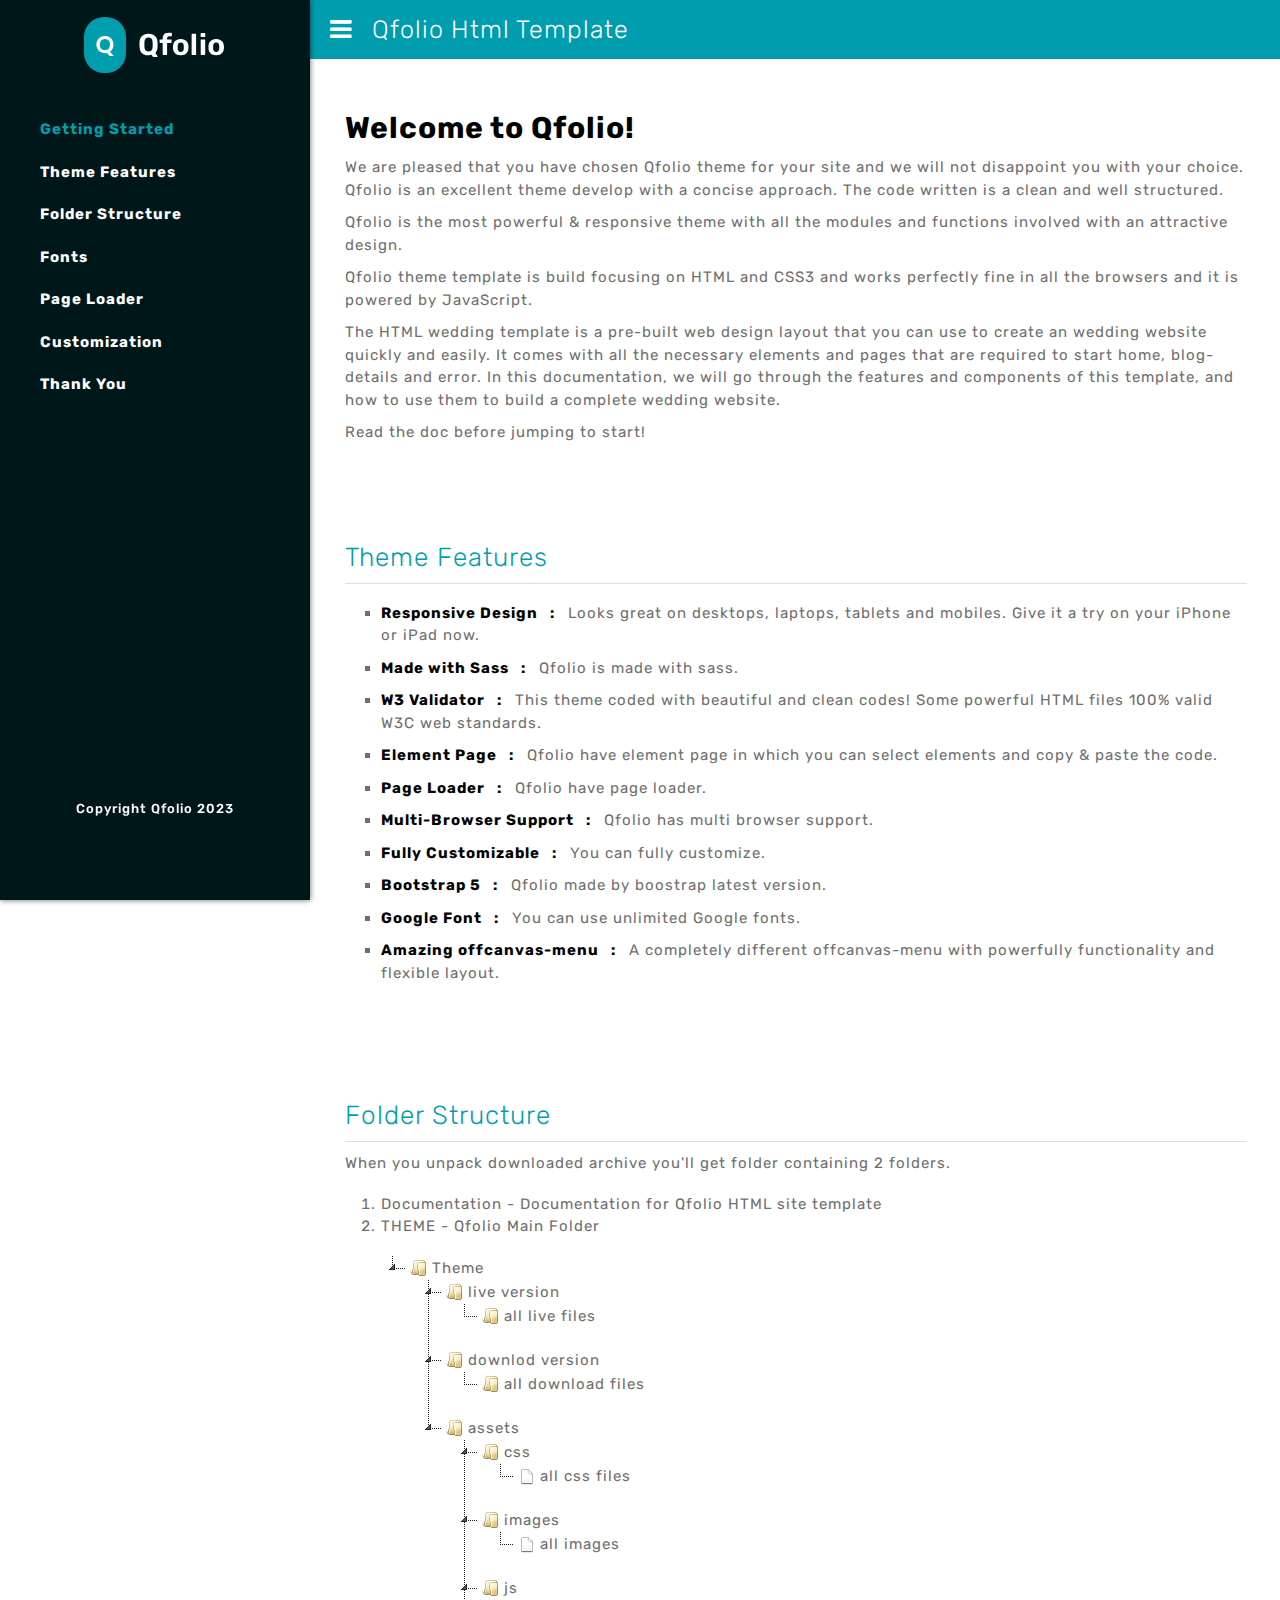
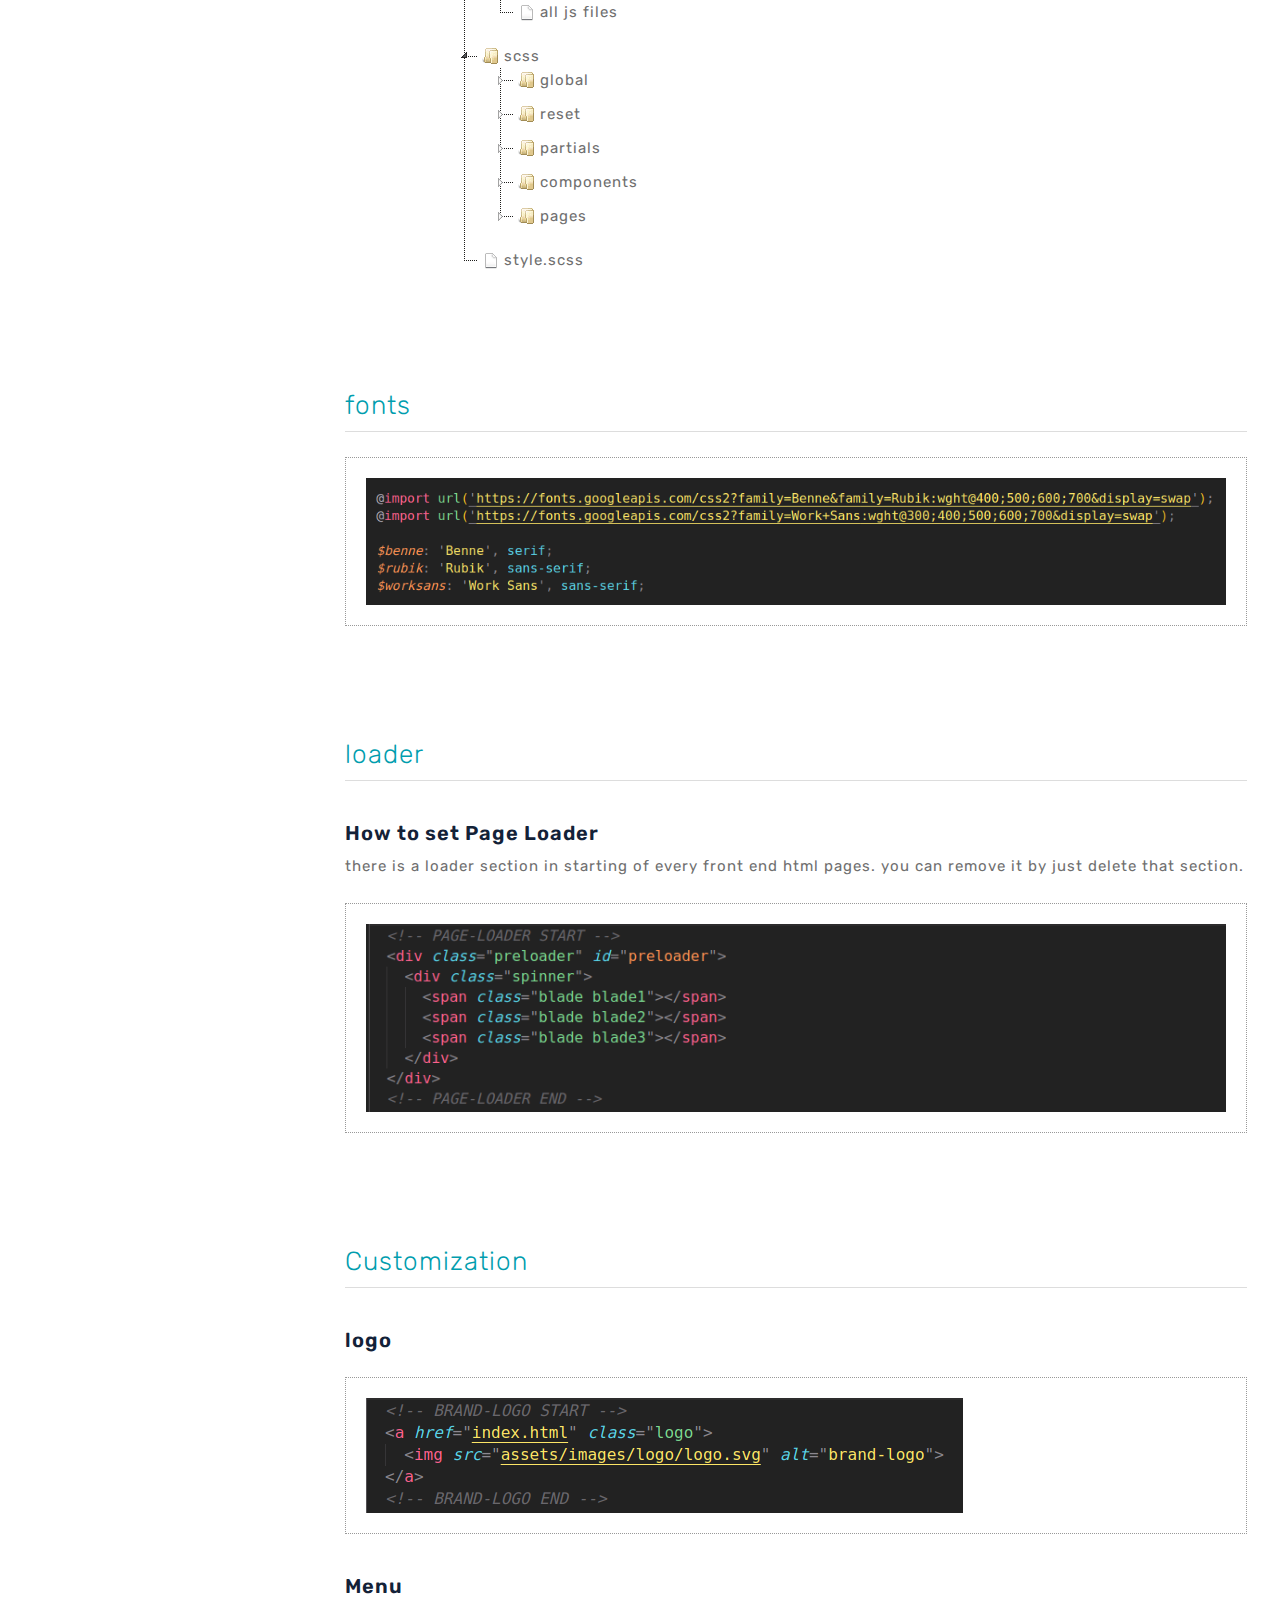
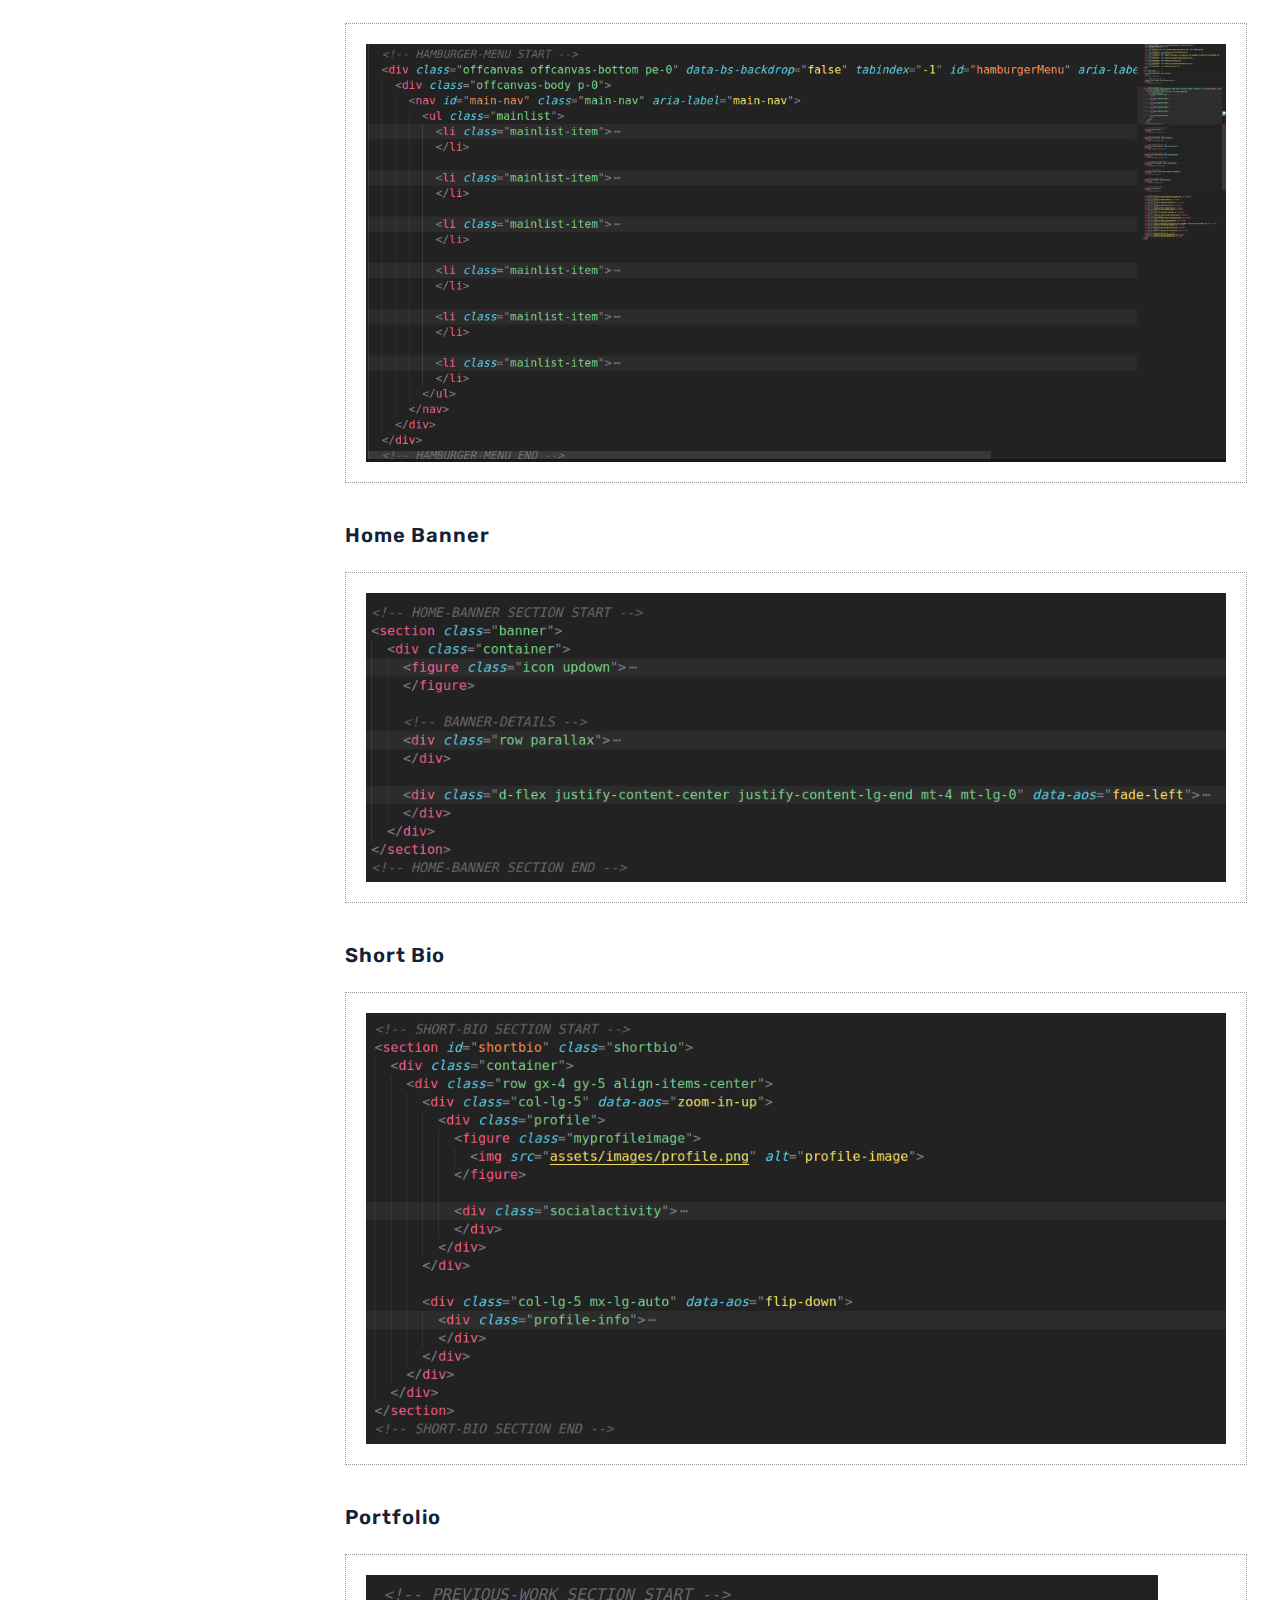
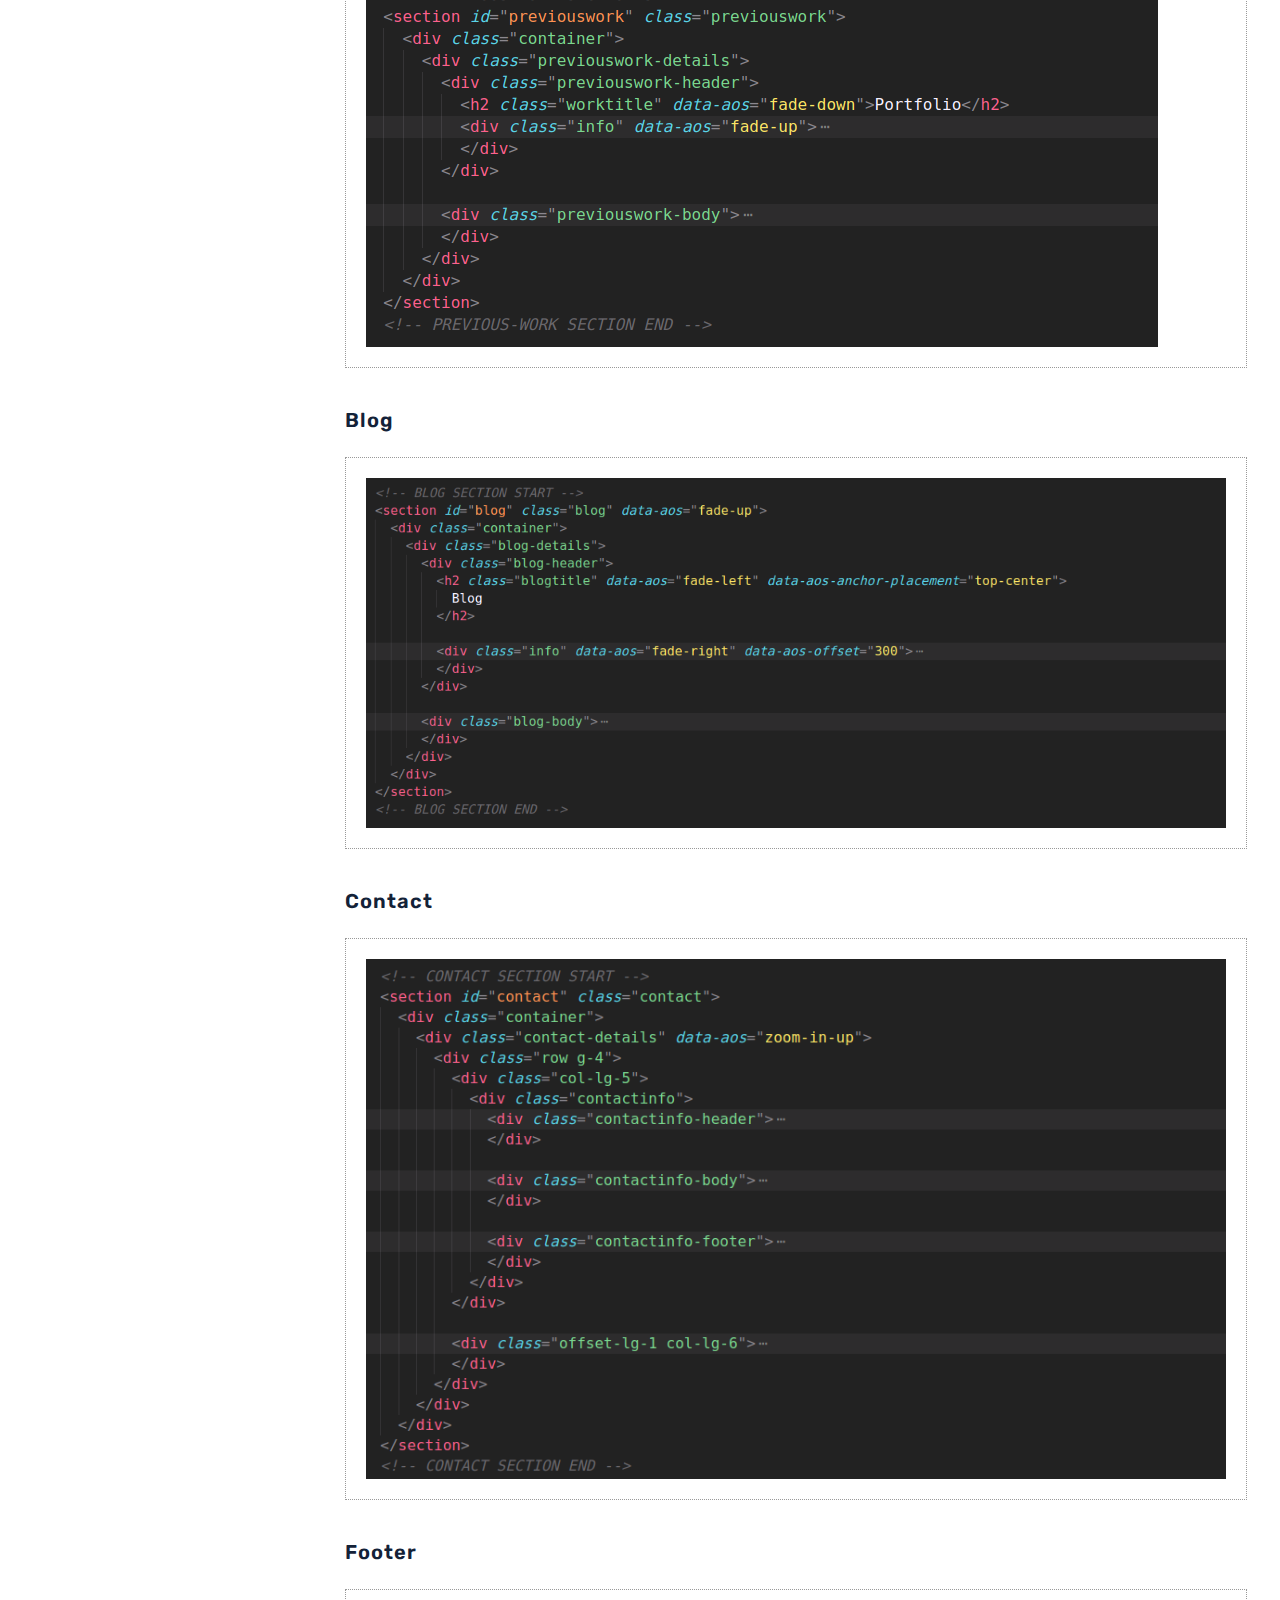
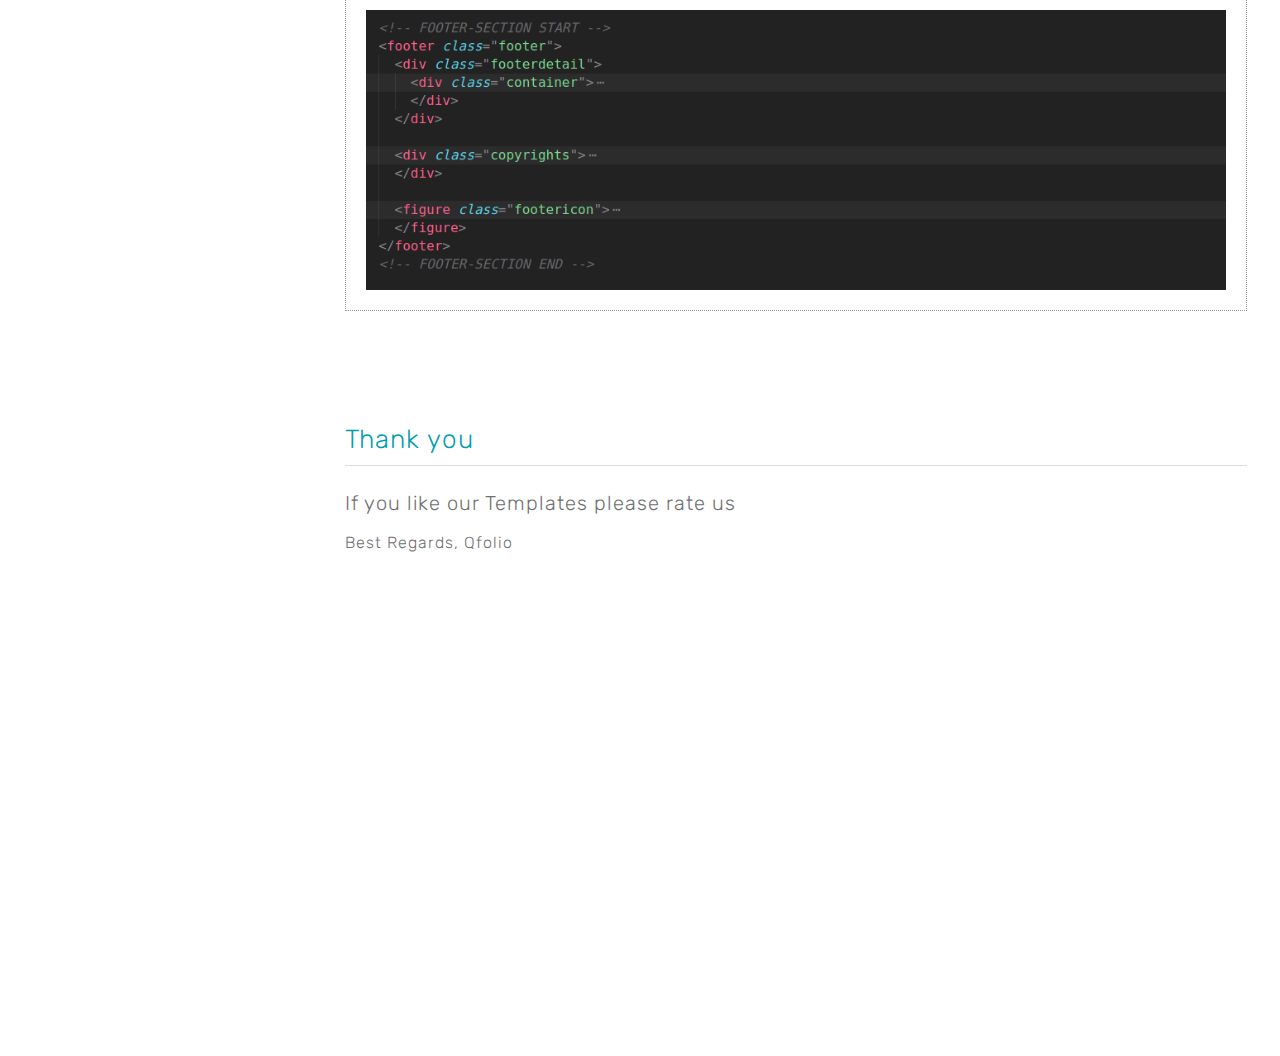
<file: documentation/index.html>
<!doctype html>
<html lang="en">
<head>
  <meta charset="utf-8">
  <title>Qfolio HTML Documentation</title>
  <meta name="description" content="Qfolio is a Personl Portfolio HTML Template">
  <meta name="author" content="QTEC SOLUTION LIMITED">
  <meta name="copyright" content="Design HTML Template">
  <meta name="generator" content="Documenter v2.0 http://rxa.li/documenter">
  <meta name="date" content="2013-10-15T00:00:00+02:00">
  <link rel="stylesheet" href="assets/css/documenter_style.css" media="all">
  <link rel="stylesheet" href="assets/css/jstree.css" media="all">
  <link rel="stylesheet" href="https://cdnjs.cloudflare.com/ajax/libs/font-awesome/4.7.0/css/font-awesome.min.css">
  <link rel="shortcut icon" type="image/png" href="assets/images/favicon.svg">
	<style>
		#documenter_sidebar #documenter_logo {
			background-image: url('assets/images/logo.svg');
		}
	</style>
</head>

<body class="documenter-project-Fashion Furniture-Paradise-responsive-theme">
	<div id="documenter_sidebar">
		<a href="#getting_started" id="documenter_logo"></a>
		
		<ul id="documenter_nav">
			<li class="collection-collapse-block ">
				<h3>
					<a class="scroll" href="#getting_started" title="Getting Started">Getting Started</a>
				</h3>
			</li>
			
			<li class="collection-collapse-block ">
				<h3>
					<a class="scroll" href="#theme_features" title="Theme features"> Theme Features </a>
				</h3>
			</li>

			<li class="collection-collapse-block ">
				<h3>
					<a class="scroll" href="#folder_structure" title="Folder Structure"> Folder Structure</a>
				</h3>
			</li>

			<li class="collection-collapse-block ">
				<h3>
					<a class="scroll" href="#fonts" title="Fonts">Fonts</a>
				</h3>
			</li>

			<li class="collection-collapse-block ">
				<h3>
					<a class="scroll" href="#loader" title="Page Loader">Page Loader</a>
				</h3>
			</li>

			<li class="collection-collapse-block ">
				<h3>
					<a class="scroll" href="#customize" title="Theme Customization">Customization</a>
				</h3>
			</li>

			<li class="collection-collapse-block ">
				<h3>
					<a class="scroll" href="#thankyou" title="Thank You">Thank You</a>
				</h3>
			</li>
		</ul>

		<div id="documenter_copyright">Copyright Qfolio 2023</div>
	</div>

	<div id="documenter_content">
		<section id="getting_started">
			<div class="header">
				<h2>
					<i class="fa fa-bars sidebar_toggle"></i>Qfolio Html Template
				</h2>
			</div>
			<h1>
				Welcome to Qfolio!
			</h1>
			<p>
				We are pleased that you have chosen Qfolio theme for your site and we will not disappoint you with
				your choice. Qfolio is an excellent theme develop with a concise approach. The code written is a
				clean and well structured.
			</p>
			<p>
				Qfolio is the most powerful & responsive theme with all the modules and functions involved with an
				attractive design.
			</p>
			<p>
				Qfolio theme template is build focusing on HTML and CSS3 and works perfectly fine in all the browsers
				and it is powered by JavaScript.
			</p>
			<p>
				The HTML wedding template is a pre-built web design layout that you can use to create an wedding website quickly and easily. 
				It comes with all the necessary elements and pages that are required to start home, blog-details and error. 
				In this documentation, we will go through the features and components of this template, and how to use them to build a complete wedding website.
			</p>
			<p>Read the doc before jumping to start!</p>
		</section>

		<section id="theme_features">
			<div class="page-header">
				<h3>Theme Features</h3>
			</div>

			<ul>
				<li>
					<strong>Responsive Design &nbsp; : &nbsp;</strong> Looks great on desktops, laptops, tablets and
					mobiles. Give it a try on your iPhone or iPad now.
				</li>

				<li>
					<strong>Made with Sass &nbsp; : &nbsp;</strong> Qfolio is made with sass.
				</li>

				<li>
					<strong>W3 Validator &nbsp; : &nbsp;</strong> This theme coded with beautiful and clean codes! 
					Some powerful HTML files 100% valid W3C web standards.
				</li>

				<li>
					<strong>Element Page &nbsp; : &nbsp;</strong> Qfolio have element page in which you can select elements and copy & paste the code.
				</li>

				<li>
					<strong>Page Loader &nbsp; : &nbsp;</strong> Qfolio have page loader.
				</li>
					
				<li>
					<strong>Multi-Browser Support &nbsp; : &nbsp;</strong> Qfolio has multi browser support.
				</li>

				<li>
					<strong>Fully Customizable &nbsp; : &nbsp;</strong> You can fully customize.
				</li>

				<li>
					<strong>Bootstrap 5 &nbsp; : &nbsp;</strong> Qfolio made by boostrap latest version.
				</li>

				<li>
					<strong>Google Font &nbsp; : &nbsp;</strong> You can use unlimited Google fonts.
				</li>

				<li>
					<strong>Amazing offcanvas-menu &nbsp; : &nbsp;</strong> A completely different offcanvas-menu with powerfully
					functionality and flexible layout.
				</li>
			</ul>
		</section>

		<section id="folder_structure">
			<div class="page-header">
				<h3>Folder Structure</h3>
			</div>

			<p>When you unpack downloaded archive you'll get folder containing 2 folders.</p>

			<ol>
				<li>Documentation - Documentation for Qfolio HTML site template</li>
				<li>THEME - Qfolio Main Folder</li>
			</ol>

			<div id="html" class="demo">
				<ul>
					<li data-jstree='{ "opened" : true }'>Theme
						<ul>
							<li data-jstree='{ "opened" : true }'>live version
								<ul>
									<li>all live files</li>
								</ul>
							</li>

							<li data-jstree='{ "opened" : true }'>downlod version
								<ul>
									<li>all download files</li>
								</ul>
							</li>
							
							<li data-jstree='{ "opened" : true }'>assets
								<ul>
									<li data-jstree='{ "opened" : true }'>css
										<ul>
											<li data-jstree='{"icon":"jstree-icon jstree-file"}'>all css files</li>
										</ul>
									</li>

									<li data-jstree='{ "opened" : true }'>images
										<ul>
											<li data-jstree='{"icon":"jstree-icon jstree-file"}'>all images</li>
										</ul>
									</li>

									<li data-jstree='{ "opened" : true }'>js
										<ul>
											<li data-jstree='{"icon":"jstree-icon jstree-file"}'>all js files</li>
										</ul>
									</li>

									<li data-jstree='{ "opened" : true }'>scss
										<ul>
											<li>global
												<ul>
													<li data-jstree='{"icon":"jstree-icon jstree-file"}'>_colors.scss</li>
													<li data-jstree='{"icon":"jstree-icon jstree-file"}'>_typography.scss</li>
												</ul>
											</li>

											<li>reset
												<ul>
													<li data-jstree='{"icon":"jstree-icon jstree-file"}'>_fonts.scss</li>
													<li data-jstree='{"icon":"jstree-icon jstree-file"}'>_reset.scss</li>
												</ul>
											</li>
											
											<li>partials
												<ul>
													<li data-jstree='{"icon":"jstree-icon jstree-file"}'>_animation.scss</li>
													<li data-jstree='{"icon":"jstree-icon jstree-file"}'>_extends.scss</li>
													<li data-jstree='{"icon":"jstree-icon jstree-file"}'>_flex.scss</li>
													<li data-jstree='{"icon":"jstree-icon jstree-file"}'>_mixins.scss</li>
													<li data-jstree='{"icon":"jstree-icon jstree-file"}'>_media.scss</li>
												</ul>
											</li>

											<li>components
												<ul>
													<li data-jstree='{"icon":"jstree-icon jstree-file"}'>_badges.scss</li>
													<li data-jstree='{"icon":"jstree-icon jstree-file"}'>_button.scss</li>
													<li data-jstree='{"icon":"jstree-icon jstree-file"}'>_card.scss</li>
													<li data-jstree='{"icon":"jstree-icon jstree-file"}'>_footer.scss</li>
													<li data-jstree='{"icon":"jstree-icon jstree-file"}'>_header.scss</li>
													<li data-jstree='{"icon":"jstree-icon jstree-file"}'>_offcanvas.scss</li>
													<li data-jstree='{"icon":"jstree-icon jstree-file"}'>_preloader.scss</li>
													<li data-jstree='{"icon":"jstree-icon jstree-file"}'>_main.scss</li>
													<li data-jstree='{"icon":"jstree-icon jstree-file"}'>_input.scss</li>
													<li data-jstree='{"icon":"jstree-icon jstree-file"}'>_tooltip.scss</li>
												</ul>
											</li>
											
											<li>pages
												<ul>
													<li data-jstree='{"icon":"jstree-icon jstree-file"}'>_home.scss</li>
													<li data-jstree='{"icon":"jstree-icon jstree-file"}'>_blogdetails.scss</li>
													<li data-jstree='{"icon":"jstree-icon jstree-file"}'>_error.scss</li>
												</ul>
											</li>
										</ul>
									</li>
									<li data-jstree='{"icon":"jstree-icon jstree-file"}'>style.scss</li>
								</ul>
							</li>
						</ul>
					</li>
				</ul>
			</div>
		</section>

		<section id="fonts">
				<div class="page-header">
					<h3>fonts</h3>
				</div>
				<div class="sc-image">
					<img src="assets/images/fonts.png" alt="">
				</div>
		</section>

		<section id="loader">
			<div class="page-header">
				<h3>loader</h3>
			</div>
			<div class="sub-title">
				<h4>How to set Page Loader</h4>
			</div>
			<p>there is a loader section in starting of every front end html pages. you can remove it by just delete that section.</p>
			<div class="sc-image">
				<img src="assets/images/preloader.png" alt="">
			</div>
		</section>

		<section id="customize">
			<div class="page-header">
				<h3>Customization</h3>
			</div>
			<div class="sub-title">
				<h4>logo</h4>
			</div>
			<div class="sc-image">
				<img src="assets/images/logo.png" alt="logo-ss">
			</div>
			<div class="sub-title">
				<h4>Menu</h4>
			</div>
			<div class="sc-image">
				<img src="assets/images/menu.png" alt="manu-ss">
			</div>
			<div class="sub-title">
				<h4>Home Banner</h4>
			</div>
			<div class="sc-image">
				<img src="assets/images/banner.png" alt="banner">
			</div>
			<div class="sub-title">
				<h4>Short Bio</h4>
			</div>
			<div class="sc-image">
				<img src="assets/images/bio.png" alt="bio-ss">
			</div>
			<div class="sub-title">
				<h4>Portfolio</h4>
			</div>
			<div class="sc-image">
				<img src="assets/images/portfolio.png" alt="portfolio-ss">
			</div>
			<div class="sub-title">
				<h4>Blog</h4>
			</div>
			<div class="sc-image">
				<img src="assets/images/blog.png" alt="blog-ss">
			</div>
			<div class="sub-title">
				<h4>Contact</h4>
			</div>
			<div class="sc-image">
				<img src="assets/images/contact.png" alt="contact-ss">
			</div>
			<div class="sub-title">
				<h4>Footer</h4>
			</div>
			<div class="sc-image">
				<img src="assets/images/footer.png" alt="footer-ss">
			</div>
		</section>

		<section id="thankyou">
			<div class="page-header">
				<h3>Thank you</h3>
			</div>

			<h2 class="margin-cls">
				If you like our Templates please rate us
			</h2>

			<h5>Best Regards, Qfolio</h5>
		</section>
	</div>

	<script src="assets/js/jquery-3.3.1.min.js"></script>
	<script>
		$(document).ready(function () {

			let scrollLink = $('.scroll');

			// Smooth scrolling
			scrollLink.click(function (e) {
				e.preventDefault();
				$('body,html').animate({
					scrollTop: $(this.hash).offset().top
				}, 2000);
			});

			// Active link switching
			$(window).scroll(function () {
				let scrollbarLocation = $(this).scrollTop();

				scrollLink.each(function () {

					let sectionOffset = $(this.hash).offset().top - 20;

					if (sectionOffset <= scrollbarLocation) {
						$(this).parent().addClass('active');
						$(this).parent().siblings().removeClass('active');
					}
				})
			})
		})

	</script>
	<script src="assets/js/jquery.scrollTo.js"></script>
	<script src="assets/js/jstree.js"></script>
	
	<script>
		$('#html').jstree();

		document.createElement('section');
		let duration = '500',
			easing = 'swing';
	</script>
	
  <script src="assets/js/script.js"></script>

	<script>
		$('.collapse-block-title').on('click', function (e) {
			$(".collection-collapse-block").removeClass("open");
			let thisItem = $(this).parent();
			thisItem.addClass("open");
			e.preventDefault();
		})
	</script>

</body>

</html>
</file>
<file: documentation/assets/css/documenter_style.css>
/* FONT-FAMILY */
@import url('https://fonts.googleapis.com/css2?family=Benne&family=Rubik:wght@400;500;600;700&display=swap');

div,span,applet,object,iframe,h1,h2,h3,h4,h5,h6,p,blockquote,a,abbr,acronym,address,big,cite,code,del,dfn,em,font,img,ins,kbd,q,s,samp,small,strike,strong,sub,sup,tt,var,dl,dt,dd,ol,ul,li,fieldset,form,label,legend,table,caption,tbody,tfoot,thead,tr,th,td {
	margin:0;
	padding:0;
	border:0;
	outline:0;
	font-style:inherit;
	font-size:.9375rem;
	vertical-align:baseline;
}

html {
	font-size: 100%;
	font-family: 'Rubik', sans-serif;
	letter-spacing: .0625rem;
	-webkit-text-size-adjust: none;
}

body {
	color: #6F6F6F;
	background: #fff;
	min-height: 100vh;
	height: auto;
	width: 100%;
	margin: 0;
	overflow-x: hidden;
}

footer, header, section {
	display:block;
}

img {
	max-width: 100%;
	display: block;
}

a {
	font-family: 'Rubik', sans-serif;
	color:#6F6F6F;
	text-decoration:none;
	cursor:pointer;
}

a:hover {
	text-decoration:underline;
}

p, ul, ol{
	font-family: 'Rubik', sans-serif;
	margin:18px 0;
	line-height:1.5em;
}

li{
	list-style:none;
}
li.placeholder{
	height:70px;
	width:100%;
	font-size:16px;
}
hr {
	display:block;
	height:0px;
	line-height:0px;
	border:0;
	border-top:1px solid #ddd;
	border-bottom:1px solid #aaa;
	margin:16px 0;
	padding:0;
	clear:both;
	float:none;
}
hr.notop{
	margin-top:0;
}
strong{
	font-weight:700;
	color: #000;
}
::-webkit-scrollbar-track
{
	-webkit-box-shadow: inset 0 0 6px rgba(0,0,0,0.3);
	border-radius: 10px;
	background-color: #F5F5F5;
}

::-webkit-scrollbar
{
	width: 5px;
	background-color: #F5F5F5;
}

::-webkit-scrollbar-thumb
{
	border-radius: 10px;
	-webkit-box-shadow: inset 0 0 6px rgba(0,0,0,.3);
	background-color: #888;
}

#documenter_buttons{
	position:absolute;
	right:10px;
	margin-top:-30px;
}

.btn{
	cursor:pointer;
	width:auto;
	padding:7px 7px 8px;
	border-radius:3px;
	border:1px solid #ccc;
}

.btn:hover{
	border:1px solid #B1B4B0;
	box-shadow:0px 2px 2px rgba(0,0,0,0.1);
	-moz-box-shadow:0px 2px 2px rgba(0,0,0,0.1);
	-webkit-box-shadow:0px 2px 2px rgba(0,0,0,0.1);
	text-decoration:none;
}

.btn:active{
	border:1px solid #B1B4B0;
	box-shadow:inset 0px 2px 2px rgba(0,0,0,0.1);
	-moz-box-shadow:inset 0px 2px 2px rgba(0,0,0,0.1);
	-webkit-box-shadow:inset 0px 2px 2px rgba(0,0,0,0.1);
	background-color:#eee;
}

.text-center{text-align: center;}
.text-left{text-align: left;}
.text-right{text-align: right;}
.mt-10{margin-top: 10px !important;}
.mt-20{margin-top: 20px !important;}
.mb-10{margin-bottom: 10px !important;}
.mb-20{margin-bottom: 20px !important;}

#documenter_content{
	position:absolute;
	right:18px;
	left:330px;
	padding-left:15px;
	padding-right: 15px;
	padding-bottom:200px;
	min-height:100%;
	height:auto;
	z-index:1;
}
.img-cls {
	padding: 20px;
	border: 1px dotted #999999;
	max-width: 98%;
	margin: 25px 0;
}
.margin-cls {
	margin-top: 25px;
}
#documenter_content .code-bg p {
	color: #dedede;
}
#documenter_content.active{
	left: 0;
}
#documenter_content.active #getting_started .header{
	left: 0;
}
#documenter_sidebar{
	-moz-box-shadow:0 0 6px rgba(3,3,3,0.6);
	-webkit-box-shadow:0 0 6px rgba(3,3,3,0.6);
	box-shadow:0 0 6px rgba(3,3,3,0.6);
	position:fixed;
	left:0;
	width:310px;
	height:100%;
	min-height:100%;
	z-index:100;
}

#documenter_sidebar a {
	position:relative;
	z-index:100;
}

.sc-image {
	border: dotted .0625rem #999;
	padding: 20px;
	max-width: 98%;
	margin: 25px 0;
}

#documenter_copyright {
	font-size: .8125rem;
	font-weight: 500;
	text-align: center;
	z-index: 1;
}

noscript{
	display:block;
	position:absolute;
	top:238px;
	margin:0 auto;
	width:800px;
	bottom:0;
	z-index:20;
}
noscript p{
	width:800px;
	font-size:20px;
	padding-top:20px;
	margin:0 auto;
	color:#4D4D4D;
}
.small{
	font-size:10px;
	letter-spacing:0;
}

/*----------------------------------------------------------------------*/
/* Sidebar
/*----------------------------------------------------------------------*/

#documenter_sidebar #documenter_logo{
	display:block;

	min-height:90px;
	background-position:center center;
	background-repeat:no-repeat;
}

#documenter_sidebar ul {
	font-size: 15px;
	font-weight: 700;
	min-height: 150px;
	height: 75%;
	overflow: auto;
}

#documenter_sidebar ul li{
	text-align: left;
	padding: 0;
}

#documenter_sidebar ul a {
	display: block;
	padding: 12px 15px 12px 0;
	text-align: left;
}

#documenter_sidebar ul a:hover,#documenter_sidebar ul a.current{
	-webkit-text-shadow: none;
	-moz-text-shadow: none;
	text-shadow: none;
	text-decoration: none;
}

#documenter_sidebar ul li ul{
	border-top:0;
	font-size:15px;
	min-height:10px;
	height:auto;
	overflow:auto;
	margin:0;
	display:none;
}
#documenter_sidebar ul li ul li a{
	display:block;
	padding:4px 15px 5px 0;
	text-align:right;
}

/*----------------------------------------------------------------------*/
/* Content
/*----------------------------------------------------------------------*/

#getting_started{
	position:relative;
	/*min-height:800px;*/
	padding-top: 110px !important;
}
#getting_started .header{
	padding: 15px 0;
	position: fixed;
	width: 100%;
	top: 0;
	left: 310px;
	background: #009DAE;
	color: #fff;
}
#getting_started .header h2{
	margin: 0;
	font-size: 25px;
}
#getting_started .header h2 i{
	padding: 0 20px;
	cursor: pointer;
}
#getting_started li{
	list-style:none !important;
	margin-left:0 !important;
}
#getting_started p{
	width:auto;
}
#documenter_content section{
	padding-top:70px;
}
#documenter_content h1{
	font-size:30px;
	font-weight:700;
	font-family: 'Rubik', sans-serif;
	color: #000;

}
#documenter_content h2{
	font-size:20px;
	margin-bottom:18px;
	font-weight:100;
}
#documenter_content h3{
	font-size:26px;
	margin:18px 0 0;
	font-weight:100;
	color: #009DAE;
	border-bottom: 1px solid #ddd;
	padding-bottom: 10px;
}

#documenter_content h4{
	color: #132238;
	font-size: 1.25rem;
	font-weight: 600;
	padding: 0;
	clear: both;
	line-height: 1.2em;
	margin-top: 2em;
}
#documenter_content h5{
	font-size:16px;
	margin:18px 0;
	font-weight:100;
}
#documenter_content h5 strong{
	font-size: 16px;
}
#documenter_content h6{
	font-size:14px;
	margin:18px 0;
	font-weight:100;
}
#documenter_content p{
	margin:10px 0;
}
#documenter_content ol li{
	list-style:decimal;
	margin-left:36px;
}

#documenter_content ul li{
	list-style:square;
	margin-left:36px; padding-bottom:10px;
}

#documenter_content dl dt{
	padding-top:12px;
	font-weight:700;
	font-size:14px;
}

#documenter_content dl dd{
	padding-top:3px;
	margin-left:18px;
}

#documenter_content table{
	border-collapse:collapse;
}

#documenter_content table th{
	font-weight:700;
}

#documenter_content table th, #documenter_content table td{
	padding:3px;
	text-align:left;
}

#documenter_content code {
	font-family: 'Rubik', sans-serif;
	font-size:14px;
	color:#004dc7;
	text-transform: lowercase;
}

#documenter_content .code-bg {
	background-color: #2b2b2b;
	padding: 15px;
}

#documenter_content .code-bg code {
	color: #b9b9b9;
}

.bg-color {
	border: 1px solid #3A437B;
	padding: 10px;
}

#documenter_content .warning{
	padding:10px 10px 10px 30px;
	border:1px solid #D5D458;
	background-color:#F0FEB1;
	background-image:url(img/warning.png);
	background-repeat:no-repeat;
	background-position: 8px 11px;
}

#documenter_content .info{
	padding:10px 10px 10px 30px;
	border:1px solid #6AB3FF;
	background-color:#A3D0FF;
	background-image:url(img/info.png);
	background-repeat:no-repeat;
	background-position: 8px 11px;
}

#documenter_content div.alert {
	padding: 8px 35px 8px 14px;
	text-shadow: 0 1px 0 rgba(255, 255, 255, 0.5);
	background-color: #fcf8e3;
	border: 1px solid #fbeed5;
	-webkit-border-radius: 4px;
	-moz-border-radius: 4px;
	border-radius: 4px;
}

#documenter_content div.alert-success,#documenter_content  div.alert-success div.alert-heading {
	color: #468847;
}

#documenter_content div.alert-danger,#documenter_content  div.alert-error {
	background-color: #f2dede;
	border-color: #eed3d7;
}

#documenter_content div.alert-danger,
#documenter_content div.alert-error,
#documenter_content div.alert-danger div.alert-heading,
#documenter_content div.alert-error div.alert-heading {
	color: #b94a48;
}

#documenter_content div.alert-info {
	background-color: #d9edf7;
	border-color: #bce8f1;
}
#documenter_content div.alert-info,#documenter_content  div.alert-info div.alert-heading {
	color: #3a87ad;
}

#documenter_content div.alert-block {
	padding-top: 14px;
	padding-bottom: 14px;
}

#documenter_content div.alert-block > p,#documenter_content  div.alert-block > ul {
	margin-bottom: 0;
}

#documenter_content div.alert-block p + p {
	margin-top: 5px;
}


/*----------------------------------------------------------------------*/
/* Print Styles
/*----------------------------------------------------------------------*/

@media print {
	* { background: transparent !important; color: black !important; text-shadow: none !important; filter:none !important;
		-ms-filter: none !important; } /* Black prints Shopcart: sanbeiji.com/archives/953 */
	a, a:visited { color: #444 !important; text-decoration: underline; }
	a[href]:after { content: " (" attr(href) ")"; }
	abbr[title]:after { content: " (" attr(title) ")"; }
	.ir a:after, a[href^="javascript:"]:after, a[href^="#"]:after { content: ""; }  /* Don't show links for images, or javascript/internal links */
	pre, blockquote { border: 1px solid #999; page-break-inside: avoid; }
	thead { display: table-header-group; } /* css-discuss.incutio.com/wiki/Printing_Tables */
	tr, img { page-break-inside: avoid; }
	@page { margin: 0.5cm; }
	p, h2, h3 { orphans: 3; widows: 3; }
	h2, h3{ page-break-after: avoid; }
	hr { border-top:1px solid #000 !important;border-bottom:0 !important; }

	#documenter_sidebar{
		-moz-box-shadow:none;
		-webkit-box-shadow:none;
		box-shadow:none;
		position:absolute;
		left:10px;
		top:0;
		width:100%;
		margin-top:500px;
	}
	#documenter_sidebar ul:before { content: "Table of Contents"; }

	#documenter_sidebar ul{
		border:0 !important;
	}
	#documenter_sidebar ul li{
		border:0 !important;
		text-align:left;
	}
	#documenter_sidebar ul li a{
		border:0 !important;
		text-align:left;
		padding:4px;
	}
	#documenter_sidebar ul li a:hover{
		border:0 !important;
	}
	#documenter_sidebar #documenter_logo{
		display:none;
	}
	#documenter_sidebar #documenter_copyright{
		display:none;
	}
	#documenter_content{
		left:10px;
	}
	#getting_started{
		margin-bottom:300px;
	}
	#documenter_content .warning{
		background-image:url(img/warning.png) !important;
		background-repeat:no-repeat !important;
		background-position: 8px 11px !important;
	}
	#documenter_content .info{
		background-image:url(img/info.png) !important;
		background-repeat:no-repeat !important;
		background-position: 8px 11px !important;
	}
}
.custom-link-color a
{
	color: #ffffff;
	background-color: #3A437B;
	padding: 3px;
	text-decoration: none;
}

.collapse-block-title {
	text-align: left;
	padding: 10px 40px;
	cursor: pointer;
}
.collection-collapse-block .collection-collapse-block-content{
	display: none;
}
.collection-collapse-block-content a{
	padding-left: 60px;

}
.collection-collapse-block.open .collection-collapse-block-content{
	display: block;
}

.shopcart-video
{
	text-align: center;
	padding: 30px 0px;
}
.footer{
	text-align: center;
	padding-bottom: 17px;
}
.menu{
	padding: 10px 40px 10px 61px!important;
}
h3.collapse-block-title:hover{
	color: #3A437B;
	border-top: none;
}

::-moz-selection {
	background: #DBE6EC;
	color: #111111;
}

::selection {
	background: #DBE6EC;
	color: #111111;
}
.fa{
	padding-left: 4px;
}


.btn-primary {
	background-image: -moz-linear-gradient(top, #81A8B8, #42565E);
	background-image: -ms-linear-gradient(top, #81A8B8, #42565E);
	background-image: -webkit-gradient(linear, 0 0, 0 #81A8B8, from(#C2CBCE), to(#42565E));
	background-image: -webkit-linear-gradient(top, #81A8B8, #42565E);
	background-image: -o-linear-gradient(top, #81A8B8, #42565E);
	filter: progid: DXImageTransform.Microsoft.gradient(startColorstr='#81A8B8', endColorstr='#42565E', GradientType=0);
	border-color: #42565E #42565E #bfbfbf;
	color: #FFFFFF;
}

.btn-primary:hover,
.btn-primary:active,
.btn-primary.active,
.btn-primary[disabled] {
	border-color: #81A8B8 #81A8B8 #bfbfbf;
	background-color: #42565E;
}

#documenter_sidebar,
#documenter_sidebar ul a {
	background: #00171A;
	color: #fff;
}

#documenter_sidebar ul li a {
	padding: 10px 40px;
}

#documenter_sidebar ul a:hover {
	color: #009DAE;
	border-top: none;
}

#documenter_sidebar ul a.current {
	color:#009DAE;
	border-top: none;
}

#thankyou {
	min-height: 50vh;
}
</file>
<file: documentation/assets/css/jstree.css>
.jstree-node,
.jstree-children,
.jstree-container-ul {
	display: block;
	margin: 0;
	padding: 0;
	list-style-type: none;
	list-style-image: none
}

.jstree-node {
	white-space: nowrap
}

.jstree-anchor {
	display: inline-block;
	color: black;
	white-space: nowrap;
	padding: 0 4px 0 1px;
	margin: 0;
	vertical-align: top
}

.jstree-anchor:focus {
	outline: 0
}

.jstree-anchor,
.jstree-anchor:link,
.jstree-anchor:visited,
.jstree-anchor:hover,
.jstree-anchor:active {
	text-decoration: none;
	color: inherit
}

.jstree-icon {
	display: inline-block;
	text-decoration: none;
	margin: 0;
	padding: 0;
	vertical-align: top;
	text-align: center
}

.jstree-icon:empty {
	display: inline-block;
	text-decoration: none;
	margin: 0;
	padding: 0;
	vertical-align: top;
	text-align: center
}

.jstree-ocl {
	cursor: pointer
}

.jstree-leaf>.jstree-ocl {
	cursor: default
}

.jstree .jstree-open>.jstree-children {
	display: block
}

.jstree .jstree-closed>.jstree-children,
.jstree .jstree-leaf>.jstree-children {
	display: none
}

.jstree-anchor>.jstree-themeicon {
	margin-right: 2px
}

.jstree-no-icons .jstree-themeicon,
.jstree-anchor>.jstree-themeicon-hidden {
	display: none
}

.jstree-hidden,
.jstree-node.jstree-hidden {
	display: none
}

.jstree-rtl .jstree-anchor {
	padding: 0 1px 0 4px
}

.jstree-rtl .jstree-anchor>.jstree-themeicon {
	margin-left: 2px;
	margin-right: 0
}

.jstree-rtl .jstree-node {
	margin-left: 0
}

.jstree-rtl .jstree-container-ul>.jstree-node {
	margin-right: 0
}

.jstree-wholerow-ul {
	position: relative;
	display: inline-block;
	min-width: 100%
}

.jstree-wholerow-ul .jstree-leaf>.jstree-ocl {
	cursor: pointer
}

.jstree-wholerow-ul .jstree-anchor,
.jstree-wholerow-ul .jstree-icon {
	position: relative
}

.jstree-wholerow-ul .jstree-wholerow {
	width: 100%;
	cursor: pointer;
	position: absolute;
	left: 0;
	-webkit-user-select: none;
	-moz-user-select: none;
	-ms-user-select: none;
	user-select: none
}

.jstree-contextmenu .jstree-anchor {
	-webkit-user-select: none;
	-webkit-touch-callout: none
}

.vakata-context {
	display: none
}

.vakata-context,
.vakata-context ul {
	margin: 0;
	padding: 2px;
	position: absolute;
	background: #f5f5f5;
	border: 1px solid #979797;
	box-shadow: 2px 2px 2px #999999
}

.vakata-context ul {
	list-style: none;
	left: 100%;
	margin-top: -2.7em;
	margin-left: -4px
}

.vakata-context .vakata-context-right ul {
	left: auto;
	right: 100%;
	margin-left: auto;
	margin-right: -4px
}

.vakata-context li {
	list-style: none
}

.vakata-context li>a {
	display: block;
	padding: 0 2em 0 2em;
	text-decoration: none;
	width: auto;
	color: black;
	white-space: nowrap;
	line-height: 2.4em;
	text-shadow: 1px 1px 0 white;
	border-radius: 1px
}

.vakata-context li>a:hover {
	position: relative;
	background-color: #e8eff7;
	box-shadow: 0 0 2px #0a6aa1
}

.vakata-context li>a.vakata-context-parent {
	background-image: url("[data-uri]");
	background-position: right center;
	background-repeat: no-repeat
}

.vakata-context li>a:focus {
	outline: 0
}

.vakata-context .vakata-context-hover>a {
	position: relative;
	background-color: #e8eff7;
	box-shadow: 0 0 2px #0a6aa1
}

.vakata-context .vakata-context-separator>a,
.vakata-context .vakata-context-separator>a:hover {
	background: white;
	border: 0;
	border-top: 1px solid #e2e3e3;
	height: 1px;
	min-height: 1px;
	max-height: 1px;
	padding: 0;
	margin: 0 0 0 2.4em;
	border-left: 1px solid #e0e0e0;
	text-shadow: 0 0 0 transparent;
	box-shadow: 0 0 0 transparent;
	border-radius: 0
}

.vakata-context .vakata-contextmenu-disabled a,
.vakata-context .vakata-contextmenu-disabled a:hover {
	color: silver;
	background-color: transparent;
	border: 0;
	box-shadow: 0 0 0
}

.vakata-context .vakata-contextmenu-disabled>a>i {
	filter: grayscale(100%)
}

.vakata-context li>a>i {
	text-decoration: none;
	display: inline-block;
	width: 2.4em;
	height: 2.4em;
	background: transparent;
	margin: 0 0 0 -2em;
	vertical-align: top;
	text-align: center;
	line-height: 2.4em
}

.vakata-context li>a>i:empty {
	width: 2.4em;
	line-height: 2.4em
}

.vakata-context li>a .vakata-contextmenu-sep {
	display: inline-block;
	width: 1px;
	height: 2.4em;
	background: white;
	margin: 0 .5em 0 0;
	border-left: 1px solid #e2e3e3
}

.vakata-context .vakata-contextmenu-shortcut {
	font-size: .8em;
	color: silver;
	opacity: .5;
	display: none
}

.vakata-context-rtl ul {
	left: auto;
	right: 100%;
	margin-left: auto;
	margin-right: -4px
}

.vakata-context-rtl li>a.vakata-context-parent {
	background-image: url("[data-uri]");
	background-position: left center;
	background-repeat: no-repeat
}

.vakata-context-rtl .vakata-context-separator>a {
	margin: 0 2.4em 0 0;
	border-left: 0;
	border-right: 1px solid #e2e3e3
}

.vakata-context-rtl .vakata-context-left ul {
	right: auto;
	left: 100%;
	margin-left: -4px;
	margin-right: auto
}

.vakata-context-rtl li>a>i {
	margin: 0 -2em 0 0
}

.vakata-context-rtl li>a .vakata-contextmenu-sep {
	margin: 0 0 0 .5em;
	border-left-color: white;
	background: #e2e3e3
}

#jstree-marker {
	position: absolute;
	top: 0;
	left: 0;
	margin: -5px 0 0 0;
	padding: 0;
	border-right: 0;
	border-top: 5px solid transparent;
	border-bottom: 5px solid transparent;
	border-left: 5px solid;
	width: 0;
	height: 0;
	font-size: 0;
	line-height: 0
}

#jstree-dnd {
	line-height: 16px;
	margin: 0;
	padding: 4px
}

#jstree-dnd .jstree-icon,
#jstree-dnd .jstree-copy {
	display: inline-block;
	text-decoration: none;
	margin: 0 2px 0 0;
	padding: 0;
	width: 16px;
	height: 16px
}

#jstree-dnd .jstree-ok {
	background: green
}

#jstree-dnd .jstree-er {
	background: red
}

#jstree-dnd .jstree-copy {
	margin: 0 2px 0 2px
}

.jstree-default .jstree-node,
.jstree-default .jstree-icon {
	background-repeat: no-repeat;
	background-color: transparent
}

.jstree-default .jstree-anchor,
.jstree-default .jstree-animated,
.jstree-default .jstree-wholerow {
	transition: background-color .15s, box-shadow .15s
}

.jstree-default .jstree-hovered {
	background: #e7f4f9;
	border-radius: 2px;
	box-shadow: inset 0 0 1px #cccccc
}

.jstree-default .jstree-context {
	background: #e7f4f9;
	border-radius: 2px;
	box-shadow: inset 0 0 1px #cccccc
}

.jstree-default .jstree-clicked {
	background: #beebff;
	border-radius: 2px;
	box-shadow: inset 0 0 1px #999999
}

.jstree-default .jstree-no-icons .jstree-anchor>.jstree-themeicon {
	display: none
}

.jstree-default .jstree-disabled {
	background: transparent;
	color: #666666
}

.jstree-default .jstree-disabled.jstree-hovered {
	background: transparent;
	box-shadow: none
}

.jstree-default .jstree-disabled.jstree-clicked {
	background: #efefef
}

.jstree-default .jstree-disabled>.jstree-icon {
	opacity: .8;
	filter: url("data:image/svg+xml;utf8,<svg xmlns=\'http://www.w3.org/2000/svg\'><filter id=\'jstree-grayscale\'><feColorMatrix type=\'matrix\' values=\'0.3333 0.3333 0.3333 0 0 0.3333 0.3333 0.3333 0 0 0.3333 0.3333 0.3333 0 0 0 0 0 1 0\'/></filter></svg>#jstree-grayscale");
	filter: gray;
	-webkit-filter: grayscale(100%)
}

.jstree-default .jstree-search {
	font-style: italic;
	color: #8b0000;
	font-weight: bold
}

.jstree-default .jstree-no-checkboxes .jstree-checkbox {
	display: none !important
}

.jstree-default.jstree-checkbox-no-clicked .jstree-clicked {
	background: transparent;
	box-shadow: none
}

.jstree-default.jstree-checkbox-no-clicked .jstree-clicked.jstree-hovered {
	background: #e7f4f9
}

.jstree-default.jstree-checkbox-no-clicked>.jstree-wholerow-ul .jstree-wholerow-clicked {
	background: transparent
}

.jstree-default.jstree-checkbox-no-clicked>.jstree-wholerow-ul .jstree-wholerow-clicked.jstree-wholerow-hovered {
	background: #e7f4f9
}

.jstree-default>.jstree-striped {
	min-width: 100%;
	display: inline-block;
	background: url("[data-uri]") left top repeat
}

.jstree-default>.jstree-wholerow-ul .jstree-hovered,
.jstree-default>.jstree-wholerow-ul .jstree-clicked {
	background: transparent;
	box-shadow: none;
	border-radius: 0
}

.jstree-default .jstree-wholerow {
	-moz-box-sizing: border-box;
	-webkit-box-sizing: border-box;
	box-sizing: border-box
}

.jstree-default .jstree-wholerow-hovered {
	background: #e7f4f9
}

.jstree-default .jstree-wholerow-clicked {
	background: #beebff;
	background: -webkit-linear-gradient(top, #beebff 0, #a8e4ff 100%);
	background: linear-gradient(to bottom, #beebff 0, #a8e4ff 100%)
}

.jstree-default .jstree-node {
	min-height: 24px;
	line-height: 24px;
	margin-left: 24px;
	min-width: 24px
}

.jstree-default .jstree-anchor {
	line-height: 24px;
	height: 24px
}

.jstree-default .jstree-icon {
	width: 24px;
	height: 24px;
	line-height: 24px
}

.jstree-default .jstree-icon:empty {
	width: 24px;
	height: 24px;
	line-height: 24px
}

.jstree-default.jstree-rtl .jstree-node {
	margin-right: 24px
}

.jstree-default .jstree-wholerow {
	height: 24px
}

.jstree-default .jstree-node,
.jstree-default .jstree-icon {
	background-image: url("../images/32px.png")
}

.jstree-default .jstree-node {
	background-position: -292px -4px;
	background-repeat: repeat-y
}

.jstree-default .jstree-last {
	background: transparent
}

.jstree-default .jstree-open>.jstree-ocl {
	background-position: -132px -4px
}

.jstree-default .jstree-closed>.jstree-ocl {
	background-position: -100px -4px
}

.jstree-default .jstree-leaf>.jstree-ocl {
	background-position: -68px -4px
}

.jstree-default .jstree-themeicon {
	background-position: -260px -4px
}

.jstree-default>.jstree-no-dots .jstree-node,
.jstree-default>.jstree-no-dots .jstree-leaf>.jstree-ocl {
	background: transparent
}

.jstree-default>.jstree-no-dots .jstree-open>.jstree-ocl {
	background-position: -36px -4px
}

.jstree-default>.jstree-no-dots .jstree-closed>.jstree-ocl {
	background-position: -4px -4px
}

.jstree-default .jstree-disabled {
	background: transparent
}

.jstree-default .jstree-disabled.jstree-hovered {
	background: transparent
}

.jstree-default .jstree-disabled.jstree-clicked {
	background: #efefef
}

.jstree-default .jstree-checkbox {
	background-position: -164px -4px
}

.jstree-default .jstree-checkbox:hover {
	background-position: -164px -36px
}

.jstree-default.jstree-checkbox-selection .jstree-clicked>.jstree-checkbox,
.jstree-default .jstree-checked>.jstree-checkbox {
	background-position: -228px -4px
}

.jstree-default.jstree-checkbox-selection .jstree-clicked>.jstree-checkbox:hover,
.jstree-default .jstree-checked>.jstree-checkbox:hover {
	background-position: -228px -36px
}

.jstree-default .jstree-anchor>.jstree-undetermined {
	background-position: -196px -4px
}

.jstree-default .jstree-anchor>.jstree-undetermined:hover {
	background-position: -196px -36px
}

.jstree-default .jstree-checkbox-disabled {
	opacity: .8;
	filter: url("data:image/svg+xml;utf8,<svg xmlns=\'http://www.w3.org/2000/svg\'><filter id=\'jstree-grayscale\'><feColorMatrix type=\'matrix\' values=\'0.3333 0.3333 0.3333 0 0 0.3333 0.3333 0.3333 0 0 0.3333 0.3333 0.3333 0 0 0 0 0 1 0\'/></filter></svg>#jstree-grayscale");
	filter: gray;
	-webkit-filter: grayscale(100%)
}

.jstree-default>.jstree-striped {
	background-size: auto 48px
}

.jstree-default.jstree-rtl .jstree-node {
	background-image: url("[data-uri]");
	background-position: 100% 1px;
	background-repeat: repeat-y
}

.jstree-default.jstree-rtl .jstree-last {
	background: transparent
}

.jstree-default.jstree-rtl .jstree-open>.jstree-ocl {
	background-position: -132px -36px
}

.jstree-default.jstree-rtl .jstree-closed>.jstree-ocl {
	background-position: -100px -36px
}

.jstree-default.jstree-rtl .jstree-leaf>.jstree-ocl {
	background-position: -68px -36px
}

.jstree-default.jstree-rtl>.jstree-no-dots .jstree-node,
.jstree-default.jstree-rtl>.jstree-no-dots .jstree-leaf>.jstree-ocl {
	background: transparent
}

.jstree-default.jstree-rtl>.jstree-no-dots .jstree-open>.jstree-ocl {
	background-position: -36px -36px
}

.jstree-default.jstree-rtl>.jstree-no-dots .jstree-closed>.jstree-ocl {
	background-position: -4px -36px
}

.jstree-default .jstree-themeicon-custom {
	background-color: transparent;
	background-image: none;
	background-position: 0 0
}

.jstree-default>.jstree-container-ul .jstree-loading>.jstree-ocl {
	background: url("throbber.gif") center center no-repeat
}

.jstree-default .jstree-file {
	background: url("../images/32px.png") -100px -68px no-repeat
}

.jstree-default .jstree-folder {
	background: url("../images/32px.png") -260px -4px no-repeat
}

.jstree-default>.jstree-container-ul>.jstree-node {
	margin-left: 0;
	margin-right: 0
}

#jstree-dnd.jstree-default {
	line-height: 24px;
	padding: 0 4px
}

#jstree-dnd.jstree-default .jstree-ok,
#jstree-dnd.jstree-default .jstree-er {
	background-image: url("../images/32px.png");
	background-repeat: no-repeat;
	background-color: transparent
}

#jstree-dnd.jstree-default i {
	background: transparent;
	width: 24px;
	height: 24px;
	line-height: 24px
}

#jstree-dnd.jstree-default .jstree-ok {
	background-position: -4px -68px
}

#jstree-dnd.jstree-default .jstree-er {
	background-position: -36px -68px
}

.jstree-default .jstree-ellipsis {
	overflow: hidden
}

.jstree-default .jstree-ellipsis .jstree-anchor {
	width: calc(100% - 29px);
	text-overflow: ellipsis;
	overflow: hidden
}

.jstree-default.jstree-rtl .jstree-node {
	background-image: url("[data-uri]")
}

.jstree-default.jstree-rtl .jstree-last {
	background: transparent
}

.jstree-default-small .jstree-node {
	min-height: 18px;
	line-height: 18px;
	margin-left: 18px;
	min-width: 18px
}

.jstree-default-small .jstree-anchor {
	line-height: 18px;
	height: 18px
}

.jstree-default-small .jstree-icon {
	width: 18px;
	height: 18px;
	line-height: 18px
}

.jstree-default-small .jstree-icon:empty {
	width: 18px;
	height: 18px;
	line-height: 18px
}

.jstree-default-small.jstree-rtl .jstree-node {
	margin-right: 18px
}

.jstree-default-small .jstree-wholerow {
	height: 18px
}

.jstree-default-small .jstree-node,
.jstree-default-small .jstree-icon {
	background-image: url("../images/32px.png")
}

.jstree-default-small .jstree-node {
	background-position: -295px -7px;
	background-repeat: repeat-y
}

.jstree-default-small .jstree-last {
	background: transparent
}

.jstree-default-small .jstree-open>.jstree-ocl {
	background-position: -135px -7px
}

.jstree-default-small .jstree-closed>.jstree-ocl {
	background-position: -103px -7px
}

.jstree-default-small .jstree-leaf>.jstree-ocl {
	background-position: -71px -7px
}

.jstree-default-small .jstree-themeicon {
	background-position: -263px -7px
}

.jstree-default-small>.jstree-no-dots .jstree-node,
.jstree-default-small>.jstree-no-dots .jstree-leaf>.jstree-ocl {
	background: transparent
}

.jstree-default-small>.jstree-no-dots .jstree-open>.jstree-ocl {
	background-position: -39px -7px
}

.jstree-default-small>.jstree-no-dots .jstree-closed>.jstree-ocl {
	background-position: -7px -7px
}

.jstree-default-small .jstree-disabled {
	background: transparent
}

.jstree-default-small .jstree-disabled.jstree-hovered {
	background: transparent
}

.jstree-default-small .jstree-disabled.jstree-clicked {
	background: #efefef
}

.jstree-default-small .jstree-checkbox {
	background-position: -167px -7px
}

.jstree-default-small .jstree-checkbox:hover {
	background-position: -167px -39px
}

.jstree-default-small.jstree-checkbox-selection .jstree-clicked>.jstree-checkbox,
.jstree-default-small .jstree-checked>.jstree-checkbox {
	background-position: -231px -7px
}

.jstree-default-small.jstree-checkbox-selection .jstree-clicked>.jstree-checkbox:hover,
.jstree-default-small .jstree-checked>.jstree-checkbox:hover {
	background-position: -231px -39px
}

.jstree-default-small .jstree-anchor>.jstree-undetermined {
	background-position: -199px -7px
}

.jstree-default-small .jstree-anchor>.jstree-undetermined:hover {
	background-position: -199px -39px
}

.jstree-default-small .jstree-checkbox-disabled {
	opacity: .8;
	filter: url("data:image/svg+xml;utf8,<svg xmlns=\'http://www.w3.org/2000/svg\'><filter id=\'jstree-grayscale\'><feColorMatrix type=\'matrix\' values=\'0.3333 0.3333 0.3333 0 0 0.3333 0.3333 0.3333 0 0 0.3333 0.3333 0.3333 0 0 0 0 0 1 0\'/></filter></svg>#jstree-grayscale");
	filter: gray;
	-webkit-filter: grayscale(100%)
}

.jstree-default-small>.jstree-striped {
	background-size: auto 36px
}

.jstree-default-small.jstree-rtl .jstree-node {
	background-image: url("[data-uri]");
	background-position: 100% 1px;
	background-repeat: repeat-y
}

.jstree-default-small.jstree-rtl .jstree-last {
	background: transparent
}

.jstree-default-small.jstree-rtl .jstree-open>.jstree-ocl {
	background-position: -135px -39px
}

.jstree-default-small.jstree-rtl .jstree-closed>.jstree-ocl {
	background-position: -103px -39px
}

.jstree-default-small.jstree-rtl .jstree-leaf>.jstree-ocl {
	background-position: -71px -39px
}

.jstree-default-small.jstree-rtl>.jstree-no-dots .jstree-node,
.jstree-default-small.jstree-rtl>.jstree-no-dots .jstree-leaf>.jstree-ocl {
	background: transparent
}

.jstree-default-small.jstree-rtl>.jstree-no-dots .jstree-open>.jstree-ocl {
	background-position: -39px -39px
}

.jstree-default-small.jstree-rtl>.jstree-no-dots .jstree-closed>.jstree-ocl {
	background-position: -7px -39px
}

.jstree-default-small .jstree-themeicon-custom {
	background-color: transparent;
	background-image: none;
	background-position: 0 0
}

.jstree-default-small>.jstree-container-ul .jstree-loading>.jstree-ocl {
	background: url("throbber.gif") center center no-repeat
}

.jstree-default-small .jstree-file {
	background: url("../images/32px.png") -103px -71px no-repeat
}

.jstree-default-small .jstree-folder {
	background: url("../images/32px.png") -263px -7px no-repeat
}

.jstree-default-small>.jstree-container-ul>.jstree-node {
	margin-left: 0;
	margin-right: 0
}

#jstree-dnd.jstree-default-small {
	line-height: 18px;
	padding: 0 4px
}

#jstree-dnd.jstree-default-small .jstree-ok,
#jstree-dnd.jstree-default-small .jstree-er {
	background-image: url("../images/32px.png");
	background-repeat: no-repeat;
	background-color: transparent
}

#jstree-dnd.jstree-default-small i {
	background: transparent;
	width: 18px;
	height: 18px;
	line-height: 18px
}

#jstree-dnd.jstree-default-small .jstree-ok {
	background-position: -7px -71px
}

#jstree-dnd.jstree-default-small .jstree-er {
	background-position: -39px -71px
}

.jstree-default-small .jstree-ellipsis {
	overflow: hidden
}

.jstree-default-small .jstree-ellipsis .jstree-anchor {
	width: calc(100% - 23px);
	text-overflow: ellipsis;
	overflow: hidden
}

.jstree-default-small.jstree-rtl .jstree-node {
	background-image: url("[data-uri]")
}

.jstree-default-small.jstree-rtl .jstree-last {
	background: transparent
}

.jstree-default-large .jstree-node {
	min-height: 32px;
	line-height: 32px;
	margin-left: 32px;
	min-width: 32px
}

.jstree-default-large .jstree-anchor {
	line-height: 32px;
	height: 32px
}

.jstree-default-large .jstree-icon {
	width: 32px;
	height: 32px;
	line-height: 32px
}

.jstree-default-large .jstree-icon:empty {
	width: 32px;
	height: 32px;
	line-height: 32px
}

.jstree-default-large.jstree-rtl .jstree-node {
	margin-right: 32px
}

.jstree-default-large .jstree-wholerow {
	height: 32px
}

.jstree-default-large .jstree-node,
.jstree-default-large .jstree-icon {
	background-image: url("../images/32px.png")
}

.jstree-default-large .jstree-node {
	background-position: -288px 0;
	background-repeat: repeat-y
}

.jstree-default-large .jstree-last {
	background: transparent
}

.jstree-default-large .jstree-open>.jstree-ocl {
	background-position: -128px 0
}

.jstree-default-large .jstree-closed>.jstree-ocl {
	background-position: -96px 0
}

.jstree-default-large .jstree-leaf>.jstree-ocl {
	background-position: -64px 0
}

.jstree-default-large .jstree-themeicon {
	background-position: -256px 0
}

.jstree-default-large>.jstree-no-dots .jstree-node,
.jstree-default-large>.jstree-no-dots .jstree-leaf>.jstree-ocl {
	background: transparent
}

.jstree-default-large>.jstree-no-dots .jstree-open>.jstree-ocl {
	background-position: -32px 0
}

.jstree-default-large>.jstree-no-dots .jstree-closed>.jstree-ocl {
	background-position: 0 0
}

.jstree-default-large .jstree-disabled {
	background: transparent
}

.jstree-default-large .jstree-disabled.jstree-hovered {
	background: transparent
}

.jstree-default-large .jstree-disabled.jstree-clicked {
	background: #efefef
}

.jstree-default-large .jstree-checkbox {
	background-position: -160px 0
}

.jstree-default-large .jstree-checkbox:hover {
	background-position: -160px -32px
}

.jstree-default-large.jstree-checkbox-selection .jstree-clicked>.jstree-checkbox,
.jstree-default-large .jstree-checked>.jstree-checkbox {
	background-position: -224px 0
}

.jstree-default-large.jstree-checkbox-selection .jstree-clicked>.jstree-checkbox:hover,
.jstree-default-large .jstree-checked>.jstree-checkbox:hover {
	background-position: -224px -32px
}

.jstree-default-large .jstree-anchor>.jstree-undetermined {
	background-position: -192px 0
}

.jstree-default-large .jstree-anchor>.jstree-undetermined:hover {
	background-position: -192px -32px
}

.jstree-default-large .jstree-checkbox-disabled {
	opacity: .8;
	filter: url("data:image/svg+xml;utf8,<svg xmlns=\'http://www.w3.org/2000/svg\'><filter id=\'jstree-grayscale\'><feColorMatrix type=\'matrix\' values=\'0.3333 0.3333 0.3333 0 0 0.3333 0.3333 0.3333 0 0 0.3333 0.3333 0.3333 0 0 0 0 0 1 0\'/></filter></svg>#jstree-grayscale");
	filter: gray;
	-webkit-filter: grayscale(100%)
}

.jstree-default-large>.jstree-striped {
	background-size: auto 64px
}

.jstree-default-large.jstree-rtl .jstree-node {
	background-image: url("[data-uri]");
	background-position: 100% 1px;
	background-repeat: repeat-y
}

.jstree-default-large.jstree-rtl .jstree-last {
	background: transparent
}

.jstree-default-large.jstree-rtl .jstree-open>.jstree-ocl {
	background-position: -128px -32px
}

.jstree-default-large.jstree-rtl .jstree-closed>.jstree-ocl {
	background-position: -96px -32px
}

.jstree-default-large.jstree-rtl .jstree-leaf>.jstree-ocl {
	background-position: -64px -32px
}

.jstree-default-large.jstree-rtl>.jstree-no-dots .jstree-node,
.jstree-default-large.jstree-rtl>.jstree-no-dots .jstree-leaf>.jstree-ocl {
	background: transparent
}

.jstree-default-large.jstree-rtl>.jstree-no-dots .jstree-open>.jstree-ocl {
	background-position: -32px -32px
}

.jstree-default-large.jstree-rtl>.jstree-no-dots .jstree-closed>.jstree-ocl {
	background-position: 0 -32px
}

.jstree-default-large .jstree-themeicon-custom {
	background-color: transparent;
	background-image: none;
	background-position: 0 0
}

.jstree-default-large>.jstree-container-ul .jstree-loading>.jstree-ocl {
	background: url("throbber.gif") center center no-repeat
}

.jstree-default-large .jstree-file {
	background: url("../images/32px.png") -96px -64px no-repeat
}

.jstree-default-large .jstree-folder {
	background: url("../images/32px.png") -256px 0 no-repeat
}

.jstree-default-large>.jstree-container-ul>.jstree-node {
	margin-left: 0;
	margin-right: 0
}

#jstree-dnd.jstree-default-large {
	line-height: 32px;
	padding: 0 4px
}

#jstree-dnd.jstree-default-large .jstree-ok,
#jstree-dnd.jstree-default-large .jstree-er {
	background-image: url("../images/32px.png");
	background-repeat: no-repeat;
	background-color: transparent
}

#jstree-dnd.jstree-default-large i {
	background: transparent;
	width: 32px;
	height: 32px;
	line-height: 32px
}

#jstree-dnd.jstree-default-large .jstree-ok {
	background-position: 0 -64px
}

#jstree-dnd.jstree-default-large .jstree-er {
	background-position: -32px -64px
}

.jstree-default-large .jstree-ellipsis {
	overflow: hidden
}

.jstree-default-large .jstree-ellipsis .jstree-anchor {
	width: calc(100% - 37px);
	text-overflow: ellipsis;
	overflow: hidden
}

.jstree-default-large.jstree-rtl .jstree-node {
	background-image: url("[data-uri]")
}

.jstree-default-large.jstree-rtl .jstree-last {
	background: transparent
}

@media (max-width:768px) {
	#jstree-dnd.jstree-dnd-responsive {
		line-height: 40px;
		font-weight: bold;
		font-size: 1.1em;
		text-shadow: 1px 1px white
	}
	#jstree-dnd.jstree-dnd-responsive>i {
		background: transparent;
		width: 40px;
		height: 40px
	}
	#jstree-dnd.jstree-dnd-responsive>.jstree-ok {
		background-image: url("40px.png");
		background-position: 0 -200px;
		background-size: 120px 240px
	}
	#jstree-dnd.jstree-dnd-responsive>.jstree-er {
		background-image: url("40px.png");
		background-position: -40px -200px;
		background-size: 120px 240px
	}
	#jstree-marker.jstree-dnd-responsive {
		border-left-width: 10px;
		border-top-width: 10px;
		border-bottom-width: 10px;
		margin-top: -10px
	}
}

@media (max-width:768px) {
	.jstree-default-responsive .jstree-icon {
		background-image: url("40px.png")
	}
	.jstree-default-responsive .jstree-node,
	.jstree-default-responsive .jstree-leaf>.jstree-ocl {
		background: transparent
	}
	.jstree-default-responsive .jstree-node {
		min-height: 40px;
		line-height: 40px;
		margin-left: 40px;
		min-width: 40px;
		white-space: nowrap
	}
	.jstree-default-responsive .jstree-anchor {
		line-height: 40px;
		height: 40px
	}
	.jstree-default-responsive .jstree-icon,
	.jstree-default-responsive .jstree-icon:empty {
		width: 40px;
		height: 40px;
		line-height: 40px
	}
	.jstree-default-responsive>.jstree-container-ul>.jstree-node {
		margin-left: 0
	}
	.jstree-default-responsive.jstree-rtl .jstree-node {
		margin-left: 0;
		margin-right: 40px;
		background: transparent
	}
	.jstree-default-responsive.jstree-rtl .jstree-container-ul>.jstree-node {
		margin-right: 0
	}
	.jstree-default-responsive .jstree-ocl,
	.jstree-default-responsive .jstree-themeicon,
	.jstree-default-responsive .jstree-checkbox {
		background-size: 120px 240px
	}
	.jstree-default-responsive .jstree-leaf>.jstree-ocl,
	.jstree-default-responsive.jstree-rtl .jstree-leaf>.jstree-ocl {
		background: transparent
	}
	.jstree-default-responsive .jstree-open>.jstree-ocl {
		background-position: 0 0 !important
	}
	.jstree-default-responsive .jstree-closed>.jstree-ocl {
		background-position: 0 -40px !important
	}
	.jstree-default-responsive.jstree-rtl .jstree-closed>.jstree-ocl {
		background-position: -40px 0 !important
	}
	.jstree-default-responsive .jstree-themeicon {
		background-position: -40px -40px
	}
	.jstree-default-responsive .jstree-checkbox,
	.jstree-default-responsive .jstree-checkbox:hover {
		background-position: -40px -80px
	}
	.jstree-default-responsive.jstree-checkbox-selection .jstree-clicked>.jstree-checkbox,
	.jstree-default-responsive.jstree-checkbox-selection .jstree-clicked>.jstree-checkbox:hover,
	.jstree-default-responsive .jstree-checked>.jstree-checkbox,
	.jstree-default-responsive .jstree-checked>.jstree-checkbox:hover {
		background-position: 0 -80px
	}
	.jstree-default-responsive .jstree-anchor>.jstree-undetermined,
	.jstree-default-responsive .jstree-anchor>.jstree-undetermined:hover {
		background-position: 0 -120px
	}
	.jstree-default-responsive .jstree-anchor {
		font-weight: bold;
		font-size: 1.1em;
		text-shadow: 1px 1px white
	}
	.jstree-default-responsive>.jstree-striped {
		background: transparent
	}
	.jstree-default-responsive .jstree-wholerow {
		border-top: 1px solid rgba(255, 255, 255, 0.7);
		border-bottom: 1px solid rgba(64, 64, 64, 0.2);
		background: #ebebeb;
		height: 40px
	}
	.jstree-default-responsive .jstree-wholerow-hovered {
		background: #e7f4f9
	}
	.jstree-default-responsive .jstree-wholerow-clicked {
		background: #beebff
	}
	.jstree-default-responsive .jstree-children .jstree-last>.jstree-wholerow {
		box-shadow: inset 0 -6px 3px -5px #666666
	}
	.jstree-default-responsive .jstree-children .jstree-open>.jstree-wholerow {
		box-shadow: inset 0 6px 3px -5px #666666;
		border-top: 0
	}
	.jstree-default-responsive .jstree-children .jstree-open+.jstree-open {
		box-shadow: none
	}
	.jstree-default-responsive .jstree-node,
	.jstree-default-responsive .jstree-icon,
	.jstree-default-responsive .jstree-node>.jstree-ocl,
	.jstree-default-responsive .jstree-themeicon,
	.jstree-default-responsive .jstree-checkbox {
		background-image: url("40px.png");
		background-size: 120px 240px
	}
	.jstree-default-responsive .jstree-node {
		background-position: -80px 0;
		background-repeat: repeat-y
	}
	.jstree-default-responsive .jstree-last {
		background: transparent
	}
	.jstree-default-responsive .jstree-leaf>.jstree-ocl {
		background-position: -40px -120px
	}
	.jstree-default-responsive .jstree-last>.jstree-ocl {
		background-position: -40px -160px
	}
	.jstree-default-responsive .jstree-themeicon-custom {
		background-color: transparent;
		background-image: none;
		background-position: 0 0
	}
	.jstree-default-responsive .jstree-file {
		background: url("40px.png") 0 -160px no-repeat;
		background-size: 120px 240px
	}
	.jstree-default-responsive .jstree-folder {
		background: url("40px.png") -40px -40px no-repeat;
		background-size: 120px 240px
	}
	.jstree-default-responsive>.jstree-container-ul>.jstree-node {
		margin-left: 0;
		margin-right: 0
	}
}
</file>
